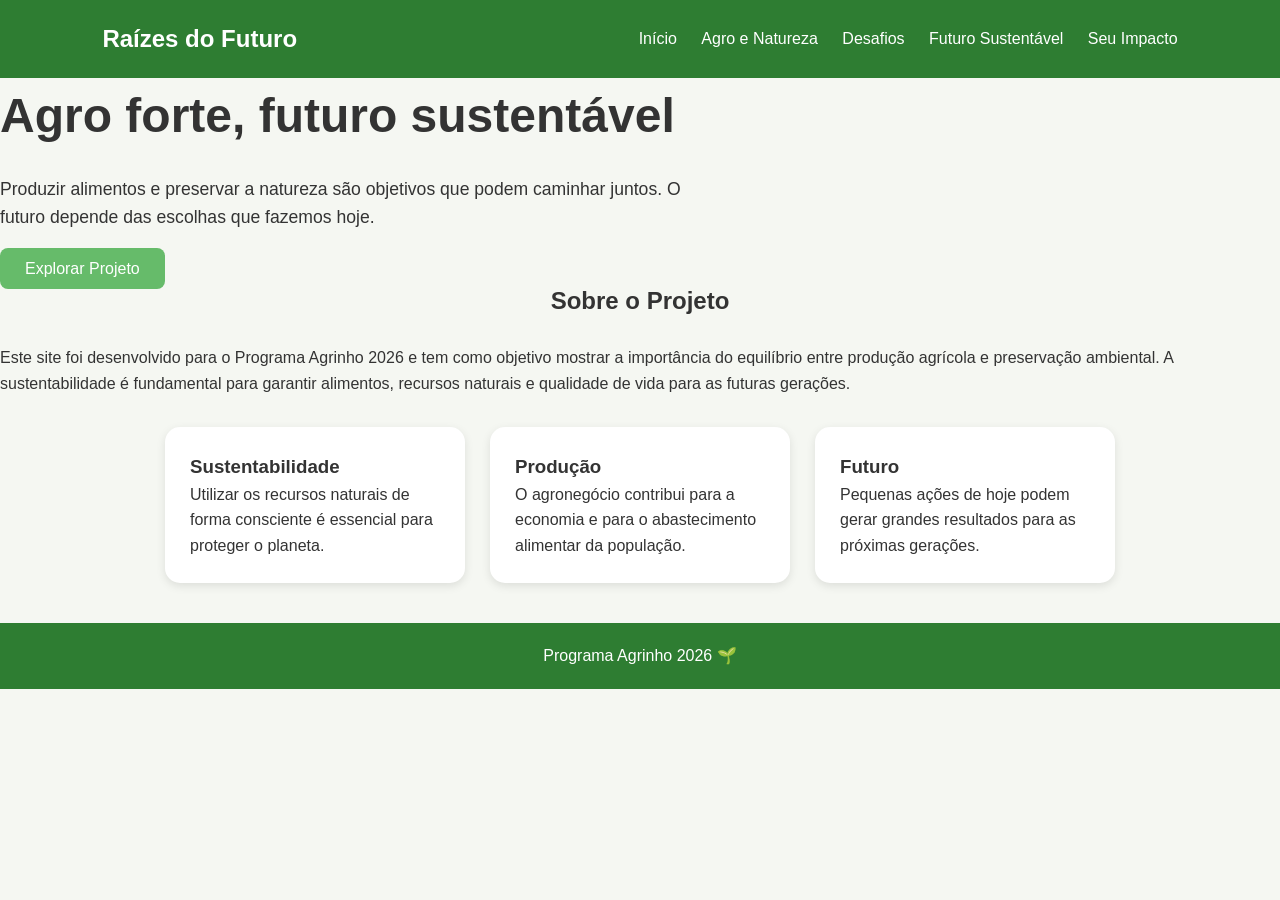
<file: index.html>
<!DOCTYPE html>

<html lang="pt-BR">

<head>
    <meta charset="UTF-8">
    <meta name="viewport" content="width=device-width, initial-scale=1.0">
    <title>Raízes do Futuro</title>
<link rel="stylesheet" href="style.css">

</head>

<body>

<header>

<div class="logo">
    Raízes do Futuro
</div>

<nav>
    <a href="index.html">Início</a>
    <a href="natureza.html">Agro e Natureza</a>
    <a href="desafios.html">Desafios</a>
    <a href="futuro.html">Futuro Sustentável</a>
    <a href="impacto.html">Seu Impacto</a>
</nav>

</header>


<section class="hero">
  <div class="hero-conteudo">
    <h1>Agro forte, futuro sustentável</h1>
    
      <p> Produzir alimentos e preservar a natureza são objetivos que podem caminhar juntos.
        O futuro depende das escolhas que fazemos hoje. </p>

    <a href="natureza.html" class="botao">
        Explorar Projeto
    </a>

</div>
</section>

<section class="apresentacao">
   <h2>Sobre o Projeto</h2>
     <p>Este site foi desenvolvido para o Programa Agrinho 2026 e tem como objetivo
    mostrar a importância do equilíbrio entre produção agrícola e preservação ambiental.
    A sustentabilidade é fundamental para garantir alimentos, recursos naturais e qualidade
    de vida para as futuras gerações.</p>

</section>


<section class="cards-home">
  <div class="card-home">
    <h3>Sustentabilidade</h3>
       <p> Utilizar os recursos naturais de forma consciente é essencial para proteger o planeta. </p>
</div>

<div class="card-home">
    <h3>Produção</h3>
      <p> O agronegócio contribui para a economia e para o abastecimento alimentar da população. </p>
</div>


<div class="card-home">
    <h3>Futuro</h3>
       <p>Pequenas ações de hoje podem gerar grandes resultados para as próximas gerações. </p>
</div>

</section>

<footer>
   <p>Programa Agrinho 2026 🌱</p>
 </footer>

 <script src="main.js"></script>

</body>
</html>
</file>
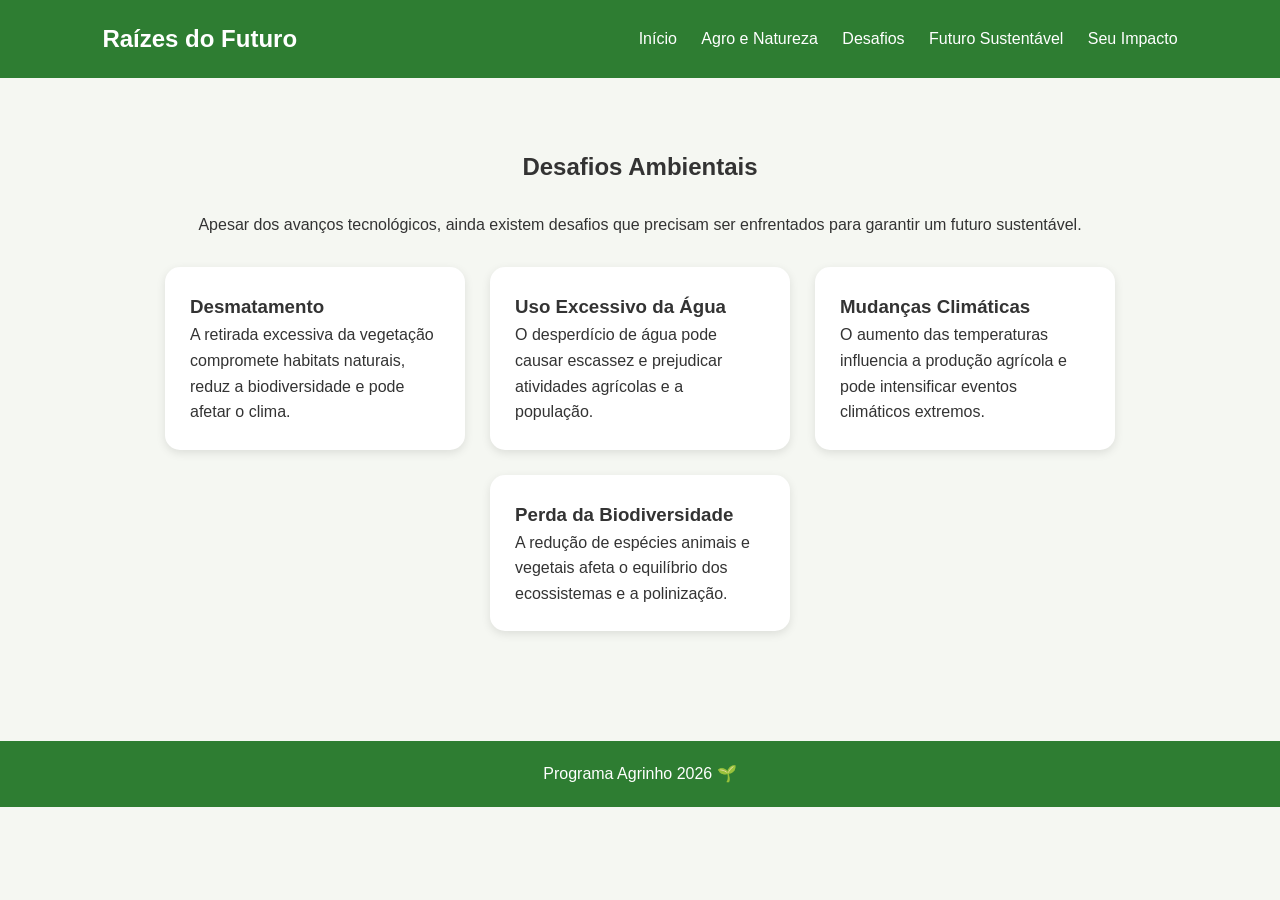
<file: desafios.html>
<!DOCTYPE html>

<html lang="pt-BR">

<head>
    <meta charset="UTF-8">
    <meta name="viewport" content="width=device-width, initial-scale=1.0">
    <title>Desafios Ambientais</title>
    <link rel="stylesheet" href="style.css">
</head>

<body>

<header>


<div class="logo">
    Raízes do Futuro
</div>

<nav>
    <a href="index.html">Início</a>
    <a href="natureza.html">Agro e Natureza</a>
    <a href="desafios.html">Desafios</a>
    <a href="futuro.html">Futuro Sustentável</a>
    <a href="impacto.html">Seu Impacto</a>
</nav>
</header>


<section class="pagina">

<h1>Desafios Ambientais</h1>
  <p style="text-align:center;">
    Apesar dos avanços tecnológicos, ainda existem desafios que precisam
    ser enfrentados para garantir um futuro sustentável.</p>


<div class="cards">

    <div class="card">
        <h3>Desmatamento</h3>
         <p>A retirada excessiva da vegetação compromete habitats naturais,
            reduz a biodiversidade e pode afetar o clima.</p>
    </div>

    <div class="card">
        <h3>Uso Excessivo da Água</h3>
          <p> O desperdício de água pode causar escassez e prejudicar
            atividades agrícolas e a população. </p>
    </div>

    <div class="card">
        <h3>Mudanças Climáticas</h3>
          <p> O aumento das temperaturas influencia a produção agrícola
            e pode intensificar eventos climáticos extremos. </p>  
    </div>

    <div class="card">
        <h3>Perda da Biodiversidade</h3>
          <p>A redução de espécies animais e vegetais afeta o equilíbrio
            dos ecossistemas e a polinização.</p>
    </div>
</div>

</section>

<footer>
  <p>Programa Agrinho 2026 🌱</p>
</footer>

</body>
</html>
</file>
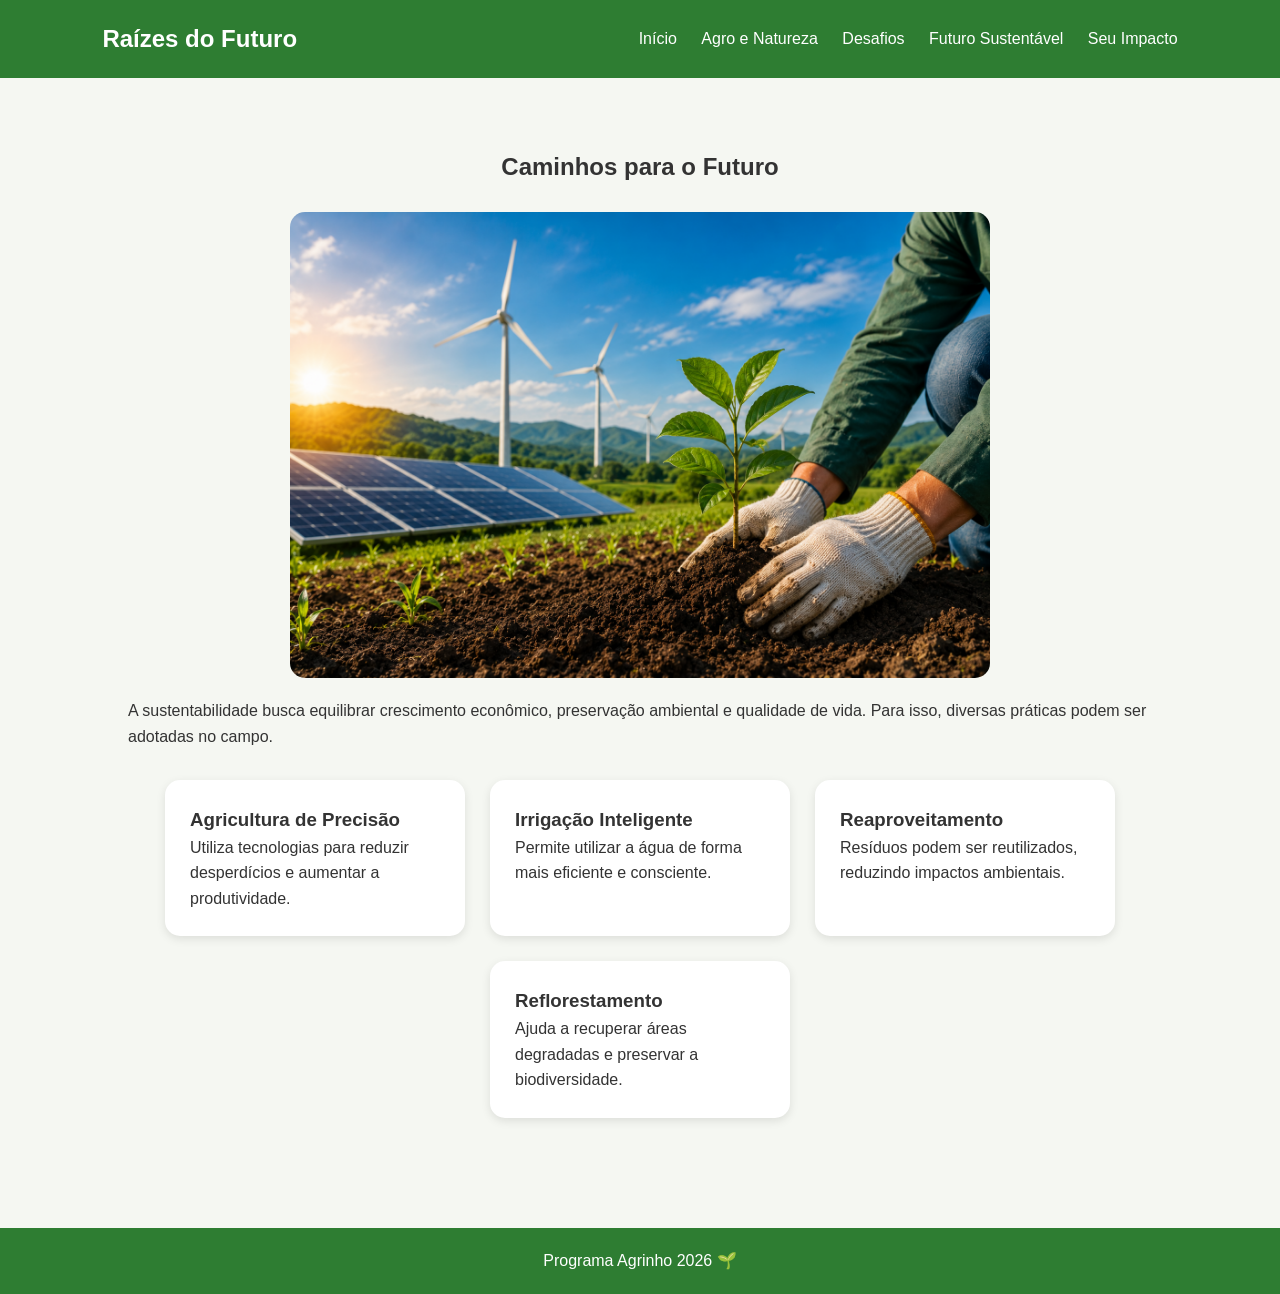
<file: futuro.html>
<!DOCTYPE html>

<html lang="pt-BR">

<head>
    <meta charset="UTF-8">
    <meta name="viewport" content="width=device-width, initial-scale=1.0">
    <title>Futuro Sustentável</title>
    <link rel="stylesheet" href="style.css">
</head>

<body>

<header>

<div class="logo">
    Raízes do Futuro
</div>

<nav>
    <a href="index.html">Início</a>
    <a href="natureza.html">Agro e Natureza</a>
    <a href="desafios.html">Desafios</a>
    <a href="futuro.html">Futuro Sustentável</a>
    <a href="impacto.html">Seu Impacto</a>
</nav>
</header>

<section class="pagina">


<h1>Caminhos para o Futuro</h1>

<img src="futuro.png" class="imagem-pagina">

<p>
    A sustentabilidade busca equilibrar crescimento econômico,
    preservação ambiental e qualidade de vida. Para isso,
    diversas práticas podem ser adotadas no campo.
</p>

<div class="cards">
     <div class="card">
        <h3>Agricultura de Precisão</h3>
        <p>
            Utiliza tecnologias para reduzir desperdícios e aumentar a produtividade.
        </p>
    </div>

    <div class="card">
        <h3>Irrigação Inteligente</h3>
        <p>
            Permite utilizar a água de forma mais eficiente e consciente.
        </p>
    </div>

    <div class="card">
        <h3>Reaproveitamento</h3>
        <p>
            Resíduos podem ser reutilizados, reduzindo impactos ambientais.
        </p>
    </div>

    <div class="card">
        <h3>Reflorestamento</h3>
        <p>
            Ajuda a recuperar áreas degradadas e preservar a biodiversidade.
        </p>
    </div>
</div>


</section>

<footer>
  <p>Programa Agrinho 2026 🌱</p>
</footer>

</body>
</html>
</file>
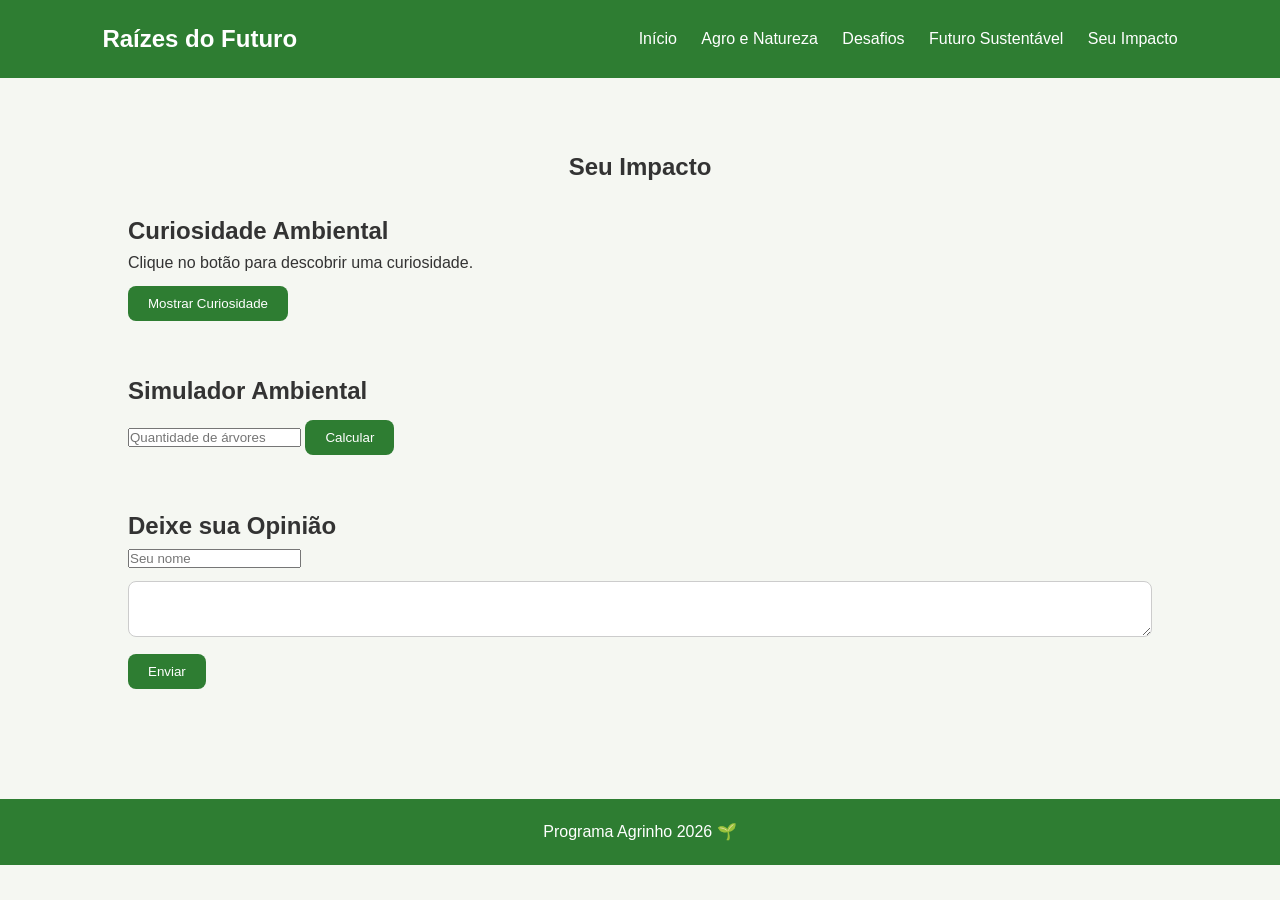
<file: impacto.html>
<!DOCTYPE html>

<html lang="pt-BR">

<head>
    <meta charset="UTF-8">
    <meta name="viewport" content="width=device-width, initial-scale=1.0">
    <title>Seu Impacto</title>
    <link rel="stylesheet" href="style.css">
</head>

<body>

<header>

<div class="logo">
    Raízes do Futuro
</div>

<nav>
    <a href="index.html">Início</a>
    <a href="natureza.html">Agro e Natureza</a>
    <a href="desafios.html">Desafios</a>
    <a href="futuro.html">Futuro Sustentável</a>
    <a href="impacto.html">Seu Impacto</a>
</nav>
</header>

<section class="pagina">


<h1>Seu Impacto</h1>

<h2>Curiosidade Ambiental</h2>

<p id="curiosidade">
    Clique no botão para descobrir uma curiosidade.
</p>

<button onclick="mostrarCuriosidade()">
    Mostrar Curiosidade
</button>

<br><br><br>

<h2>Simulador Ambiental</h2>

<input
    type="number"
    id="arvores"
    placeholder="Quantidade de árvores">

<button onclick="calcularImpacto()">
    Calcular
</button>

<p id="resultado"></p>

<br><br>

<h2>Deixe sua Opinião</h2>

<form onsubmit="enviarFormulario(event)">

    <input
        type="text"
        placeholder="Seu nome"
        required>

    <textarea
        placeholder="O que você faz para ajudar o meio ambiente?"
        required>
    </textarea>

    <button type="submit">
        Enviar
    </button>
</form>


</section>

<footer>
   <p>
     Programa Agrinho 2026 🌱
   </p>
</footer>

<script src="main.js"></script>

</body>
</html>
</file>
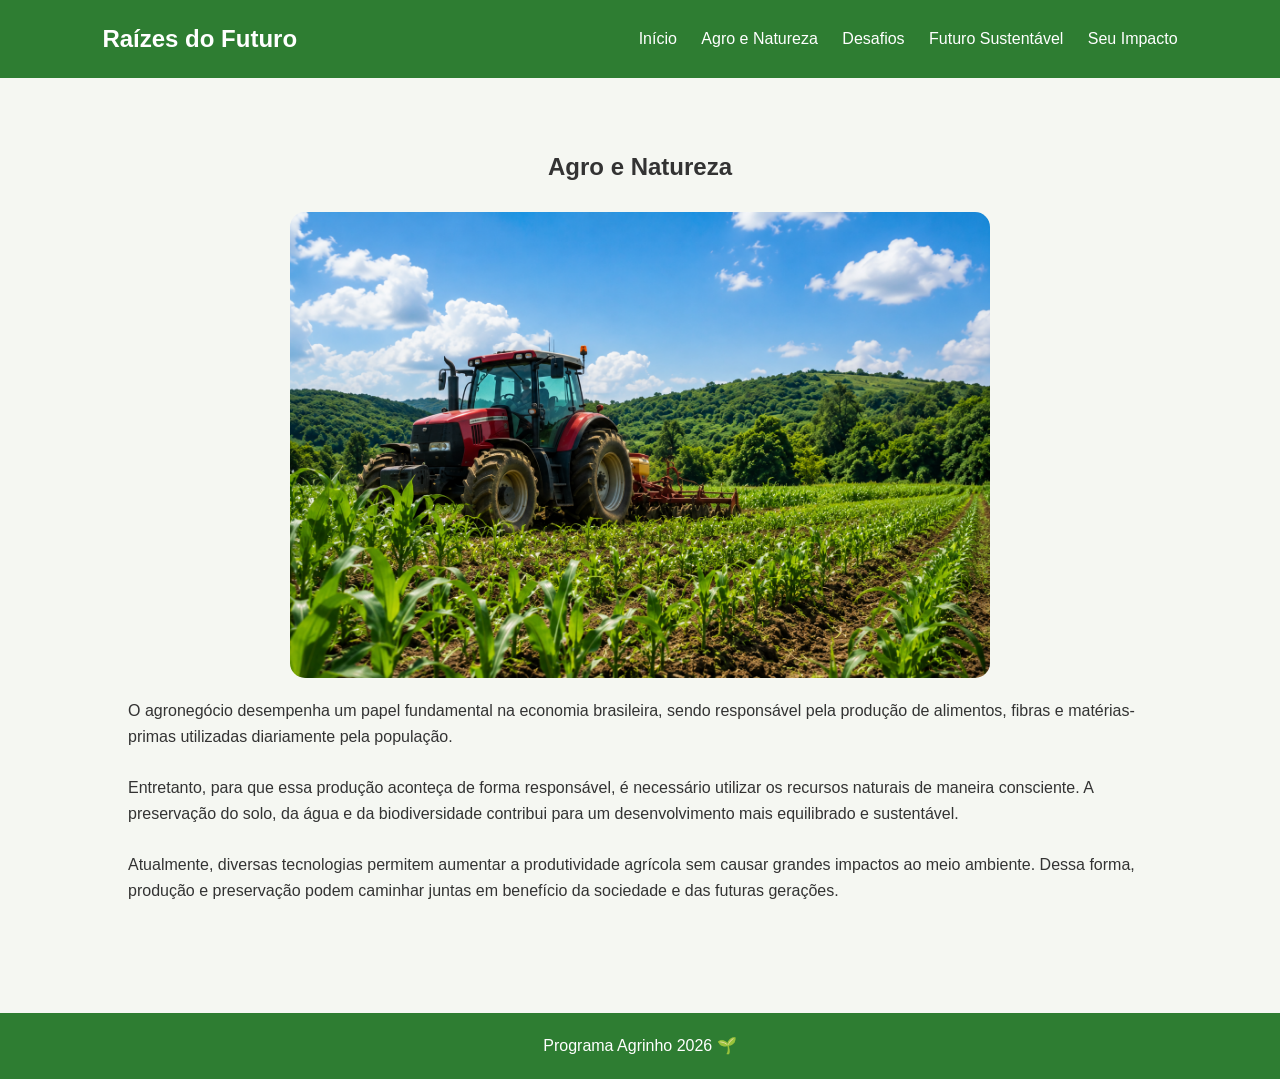
<file: natureza.html>
<!DOCTYPE html>

<html lang="pt-BR">

<head>
    <meta charset="UTF-8">
    <meta name="viewport" content="width=device-width, initial-scale=1.0">
    <title>Agro e Natureza</title>
    <link rel="stylesheet" href="style.css">
</head>

<body>

<header>


<div class="logo">
    Raízes do Futuro
</div>

<nav>
    <a href="index.html">Início</a>
    <a href="natureza.html">Agro e Natureza</a>
    <a href="desafios.html">Desafios</a>
    <a href="futuro.html">Futuro Sustentável</a>
    <a href="impacto.html">Seu Impacto</a>
</nav>

</header>

<section class="pagina">
 <h1>Agro e Natureza</h1>
  <img src="agro.png" alt="Agricultura sustentável" class="imagem-pagina">

<p> O agronegócio desempenha um papel fundamental na economia brasileira,
    sendo responsável pela produção de alimentos, fibras e matérias-primas
    utilizadas diariamente pela população.</p>

<br>
 <p> Entretanto, para que essa produção aconteça de forma responsável,
    é necessário utilizar os recursos naturais de maneira consciente.
    A preservação do solo, da água e da biodiversidade contribui para um
    desenvolvimento mais equilibrado e sustentável.</p>

<br>
 <p>Atualmente, diversas tecnologias permitem aumentar a produtividade
    agrícola sem causar grandes impactos ao meio ambiente. Dessa forma,
    produção e preservação podem caminhar juntas em benefício da sociedade
    e das futuras gerações.</p>

</section>

<footer>
  <p>Programa Agrinho 2026 🌱</p>
</footer>

</body>
</html>
</file>
<file: style.css>
*{
margin: 0;
padding: 0;
box-sizing: border-box;
}

body{
font-family: Arial, Helvetica, sans-serif;
background-color: #f5f7f2;
color: #333;
line-height: 1.6;
}

header{
background-color: #2e7d32;
display: flex;
justify-content: space-between;
align-items: center;
padding: 20px 8%;
}

.logo{
color: white;
font-size: 1.5rem;
font-weight: bold;
}

nav a{
color: white;
text-decoration: none;
margin-left: 20px;
transition: 0.3s;
}

nav a:hover

.hero{
height: 80vh;

background:
linear-gradient(
    rgba(0,0,0,0.45),
    rgba(0,0,0,0.45)
),
url("img/banner.png");

background-size: cover;
background-position: center;

display: flex;
justify-content: center;
align-items: center;

text-align: center;
color: white;
}

.hero-conteudo{
max-width: 700px;
}

.hero h1{
font-size: 3rem;
margin-bottom: 20px;
}

.hero p{
margin-bottom: 25px;
font-size: 1.1rem;
}

.botao{
background-color: #66bb6a;
color: white;
text-decoration: none;
padding: 12px 25px;
border-radius: 8px;
transition: 0.3s;
}

.botao:hover

.apresentacao,
.pagina{
padding: 70px 10%;
}

.apresentacao h2,
.pagina h1{
text-align: center;
margin-bottom: 25px;
}

.cards-home,
.cards{
display: flex;
justify-content: center;
gap: 25px;
flex-wrap: wrap;
margin-top: 30px;
}

.card-home,
.card{
background-color: white;
width: 300px;
padding: 25px;
border-radius: 15px;
box-shadow: 0 3px 10px rgba(0,0,0,0.1);
transition: 0.3s;
}

.card-home:hover,
.card:hover{
transform: translateY(-5px);
}

.imagem-pagina{
display: block;
width: 100%;
max-width: 700px;
margin: 20px auto;
border-radius: 15px;
}

button{
background-color: #2e7d32;
color: white;
border: none;
padding: 10px 20px;
border-radius: 8px;
cursor: pointer;
margin-top: 10px;
}

button:hover

input,
textarea{
width: 100%;
padding: 12px;
margin-top: 10px;
border: 1px solid #ccc;
border-radius: 8px;
}

footer{
background-color: #2e7d32;
color: white;
text-align: center;
padding: 20px;
margin-top: 40px;
}

@media(max-width:768px){


header{
    flex-direction: column;
    gap: 15px;
}

nav{
    text-align: center;
}

nav a{
    display: inline-block;
    margin: 5px;
}

.hero h1{
    font-size: 2rem;
}

}
</file>
